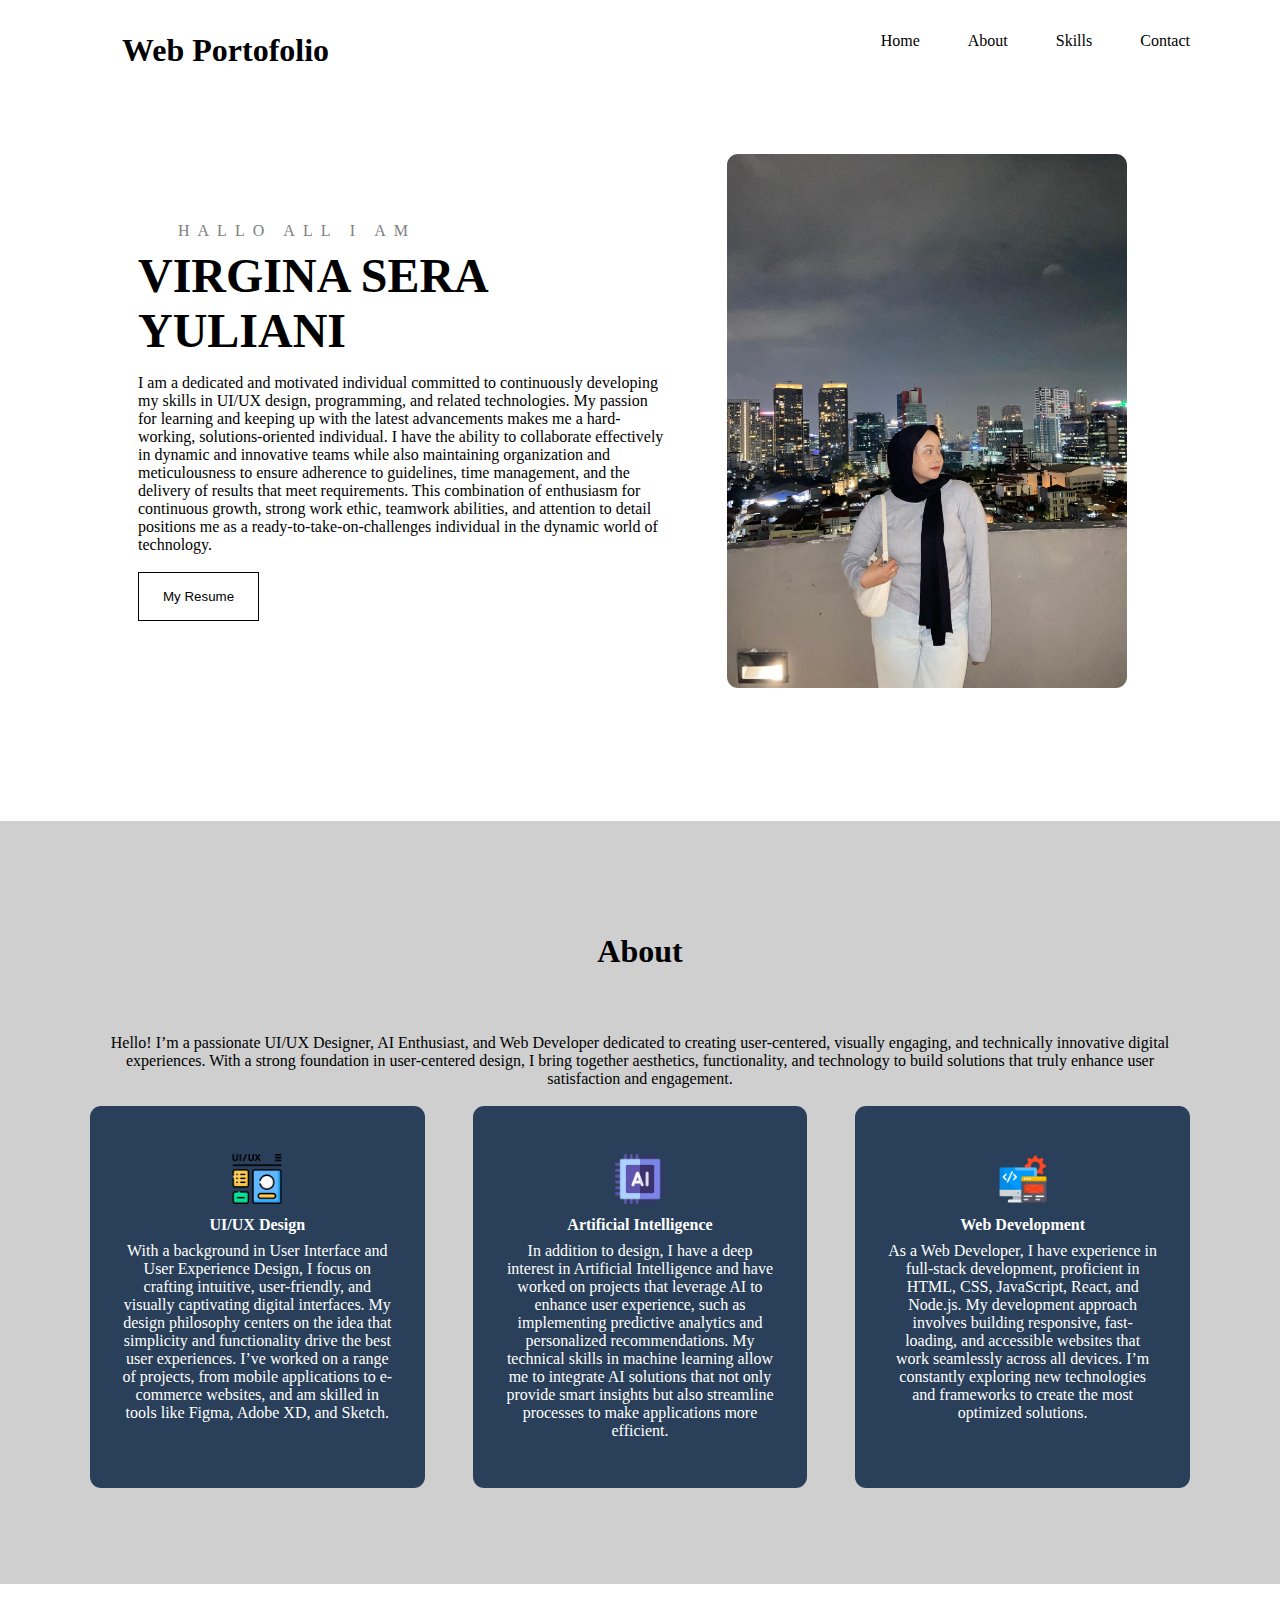
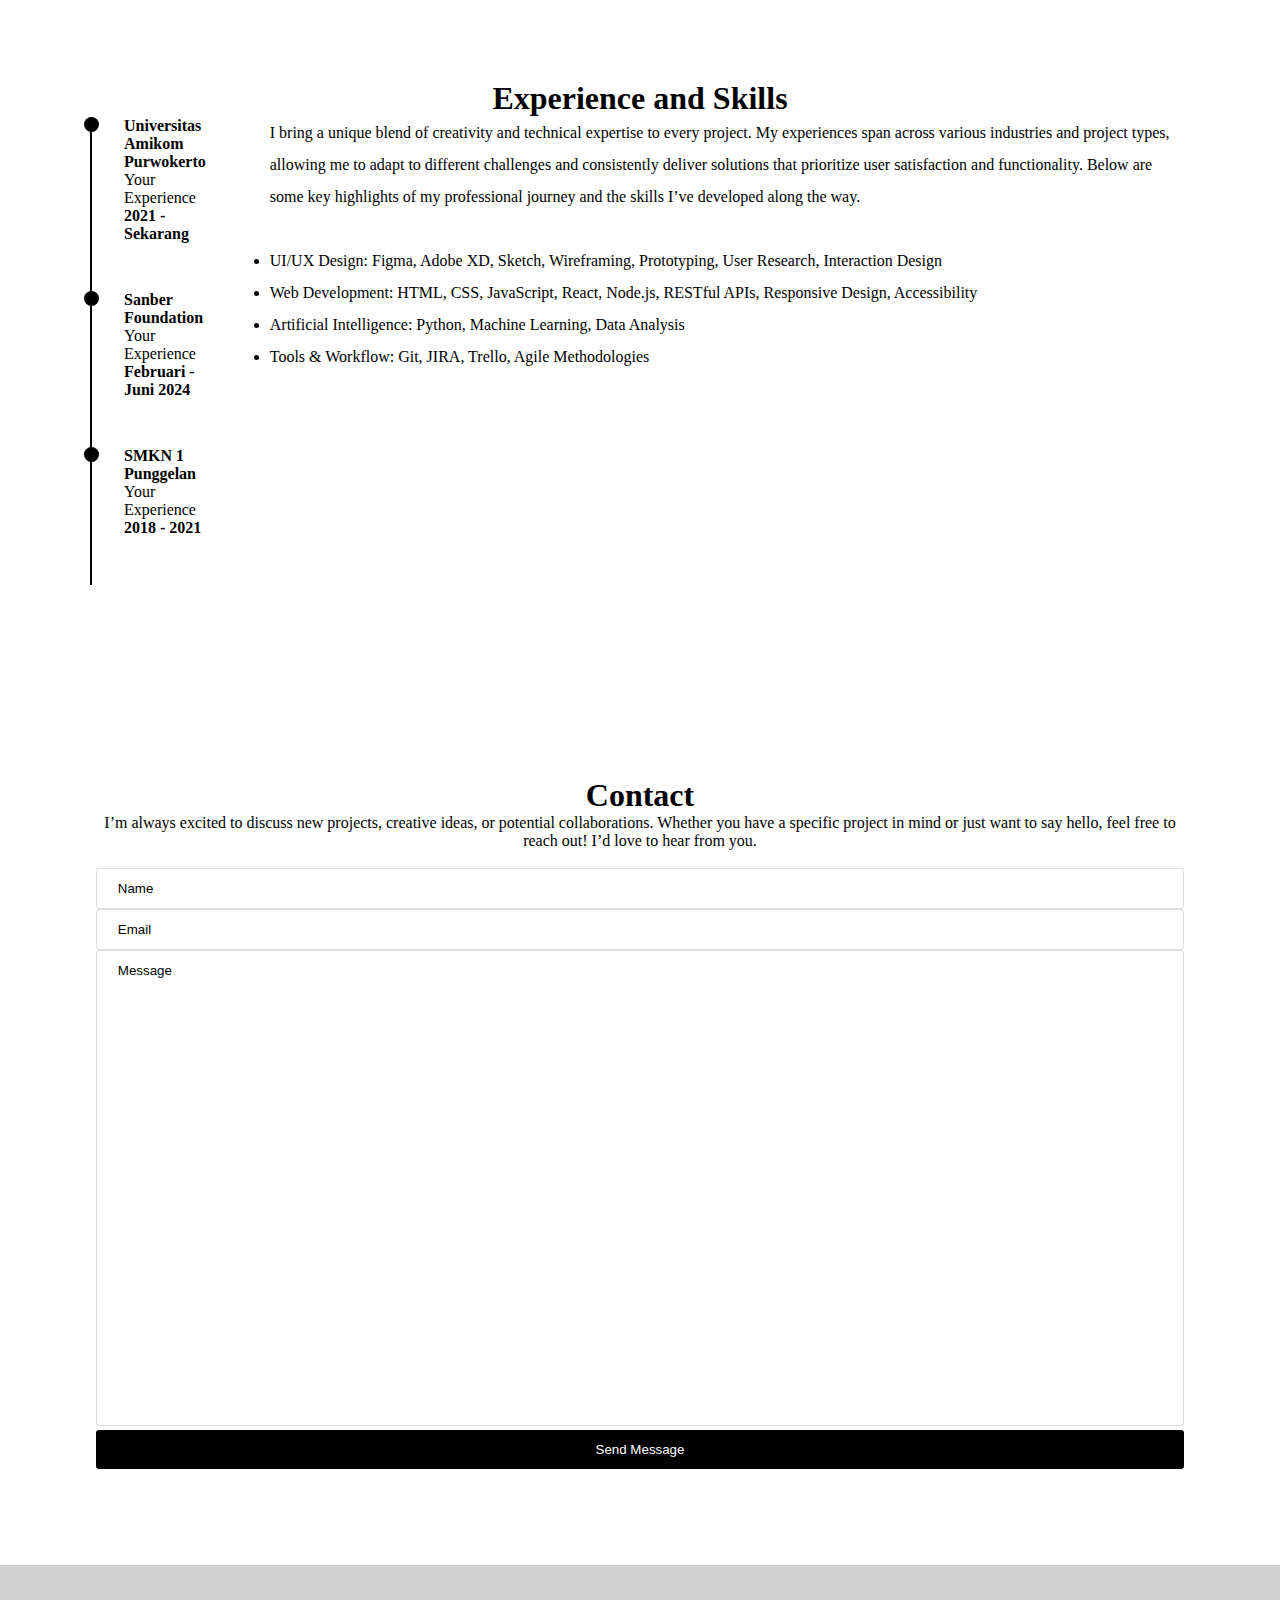
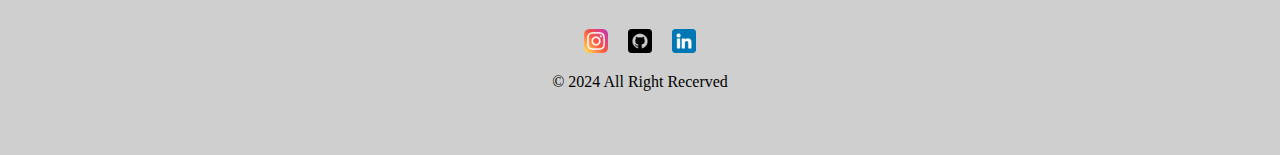
<file: WEB PORTOFOLIO/index.html>
<!DOCTYPE html>
<html lang="en">
<head>
    <meta charset="UTF-8">
    <meta name="viewport" content="width=device-width, initial-scale=1.0">
    <title>Web Portofolio</title>
    <link rel="stylesheet" href="style.css"/>
</head>
<body>
    <!-- Header -->
     <header>
        <div class="main-container">
        <div class="nav">
            <div class="logo">
                <a href="">Web Portofolio</a>
            </div>

            <nav>
                <ul>
                    <li> <a href="">Home</a></li>
                    <li> <a href="">About</a></li>
                    <li> <a href="">Skills</a></li>
                    <li> <a href="">Contact</a></li>
                </ul>
            </nav>
        </div>
        <section id="home">
            <div class="home-left">
                <h3  class="pre-title">Hallo all I am</h3>
                <h1 class="home-name">VIRGINA SERA YULIANI</h1>
                <p>I am a dedicated and motivated individual committed to continuously developing my skills in UI/UX design, programming, and related technologies. My passion for learning and keeping up with the latest advancements makes me a hard-working, solutions-oriented individual. I have the ability to collaborate effectively in dynamic and innovative teams while also maintaining organization and meticulousness to ensure adherence to guidelines, time management, and the delivery of results that meet requirements. This combination of enthusiasm for continuous growth, strong work ethic, teamwork abilities, and attention to detail positions me as a ready-to-take-on-challenges individual in the dynamic world of technology.

                </p>
                <br>
                <a href="">
                    <button class="btn">My Resume</button>
                </a>
            </div>
            <div class="home-right">
                <img src="img/Profile.jpg" alt="fotokita"/>
            </div>
        </section>
      </div>
    </header>
<!--End of Header-->

<!--About-->
<section id="about">
    <div class="main-container">
        <h1 class="section-title-about">About</h1>
        <p style="text-align: center;">
            Hello! I’m a passionate UI/UX Designer, AI Enthusiast, and Web Developer dedicated to creating user-centered, visually engaging, and technically innovative digital experiences. With a strong foundation in user-centered design, I bring together aesthetics, functionality, and technology to build solutions that truly enhance user satisfaction and engagement.
        </p>
        <br>
        
        <div class="grid-3">
            <!--About 1-->
            <div class="about">
            <div class="about-icon">
                <img src="img/uiux.png" alt="UI/UX" width="50" height="50" viewbox="0 0 50 50">
            </div>
            <h4>UI/UX Design</h4>
            <p>
                With a background in User Interface and User Experience Design, I focus on crafting intuitive, user-friendly, and visually captivating digital interfaces. My design philosophy centers on the idea that simplicity and functionality drive the best user experiences. I’ve worked on a range of projects, from mobile applications to e-commerce websites, and am skilled in tools like Figma, Adobe XD, and Sketch.
            </p>
        </div>

         <!--About 2-->
         <div class="about">
            <div class="about-icon">
                <img src="img/Artificial_Intelligence.png" alt="AI"  width="50" height="50" viewbox="0 0 50 50">
            </div>
            <h4>Artificial Intelligence</h4>
            <p>
                In addition to design, I have a deep interest in Artificial Intelligence and have worked on projects that leverage AI to enhance user experience, such as implementing predictive analytics and personalized recommendations. My technical skills in machine learning allow me to integrate AI solutions that not only provide smart insights but also streamline processes to make applications more efficient.
            </p>
        </div>
    

         <!--About 3-->
         <div class="about">
            <div class="about-icon">
                <img src="img/WebDEVE.png" alt="WEB"  width="50" height="50" viewbox="0 0 50 50">
            </div>
            <h4>Web Development</h4>
            <p>
                As a Web Developer, I have experience in full-stack development, proficient in HTML, CSS, JavaScript, React, and Node.js. My development approach involves building responsive, fast-loading, and accessible websites that work seamlessly across all devices. I’m constantly exploring new technologies and frameworks to create the most optimized solutions.
            </p>
        </div>
    </div>
</section>
<!--End About-->

<!--Skill dan Experiens-->
<section id="skills">
    <div class="skill main-container">
        <h1 class="section-title-skills">Experience and Skills</h1>
        <div class="skills-grid">
            <div class="skills-left">
            <!--Experience 1-->
            <div class="experience">
                <div class="line">
                    <div></div>
                </div>

                <div class="perience-info">
                    <h4 class="experience-title">Universitas Amikom Purwokerto</h4>
                    <p>Your Experience</p>
                    <h4 class="experience-date">2021 - Sekarang</h4>
                </div>
            </div>

            <!--Experience 2-->
            <div class="experience">
                <div class="line">
                    <div></div>
                </div>

                <div class="perience-info">
                    <h4 class="experience-title">Sanber Foundation</h4>
                    <p>Your Experience</p>
                    <h4 class="experience-date">Februari - Juni 2024</h4>
                </div>
            </div>

            <!--Experience 3-->
            <div class="experience">
                <div class="line">
                    <div></div>
                </div>

                <div class="perience-info">
                    <h4 class="experience-title">SMKN 1 Punggelan</h4>
                    <p>Your Experience</p>
                    <h4 class="experience-date">2018 - 2021</h4>
                </div>
            </div>
        </div>

        <div class="skills-right">
            <p>I bring a unique blend of creativity and technical expertise to every project. My experiences span across various industries and project types, allowing me to adapt to different challenges and consistently deliver solutions that prioritize user satisfaction and functionality. Below are some key highlights of my professional journey and the skills I’ve developed along the way.</p>
            <div class="skills-list">
                <br>
                <ul>
                    <li>UI/UX Design: Figma, Adobe XD, Sketch, Wireframing, Prototyping, User Research, Interaction Design</li>
                    <li>Web Development: HTML, CSS, JavaScript, React, Node.js, RESTful APIs, Responsive Design, Accessibility</li>
                    <li>Artificial Intelligence: Python, Machine Learning, Data Analysis</li>
                    <li>Tools & Workflow: Git, JIRA, Trello, Agile Methodologies</li>
                </ul>

            </div>
        </div>
    </div>
</section>
<!--End Experience and Skills-->

<!--Contact-->
<section id="contact">
    <div class="contact main-cointainer">
        <div style="text-align: center;">
        <h1>Contact</h1>
        <p>I’m always excited to discuss new projects, creative ideas, or potential collaborations. Whether you have a specific project in mind or just want to say hello, feel free to reach out! I’d love to hear from you.
        </p>
        <br>
    </div>


    <form class="contact-from">
        <div>
            <input type="text" name="name" placeholder="Name">
        </div>

        <div>
            <input type="email" name="email" placeholder="Email">
        </div>

        <div>
            <textarea name="message" id="message" cols="30" rows="30" placeholder="Message"></textarea>
        </div>

        <div>
            <button class="btn-submit">Send Message</button>
        </div>
    </div>
    </form>
</section>
<!-- End Contact-->

<!--Footer Section-->
<footer>
    <div class="footer-icons">
        <a href="https://www.instagram.com/virginaseraa/">
            <img src="img/instagram.png" alt="" width="24" height="24" viewbox="0 0 24 24">
        </a>

        <a href="https://github.com/virginasera?tab=repositories">
            <img src="img/github_3291695.png" alt="" width="24" height="24" viewbox="0 0 24 24">
        </a>

        <a href="http://www.linkedin.com/in/virgina-sera-yuliani-13b929307">
            <img src="img/linkedin_3536505.png" alt="" width="24" height="24" viewbox="0 0 24 24">
        </a>
    </div>

    <p>&#169; 2024 All Right Recerved</p>
</footer>
<!--End Footer Section-->
    </body>
</html>
</file>
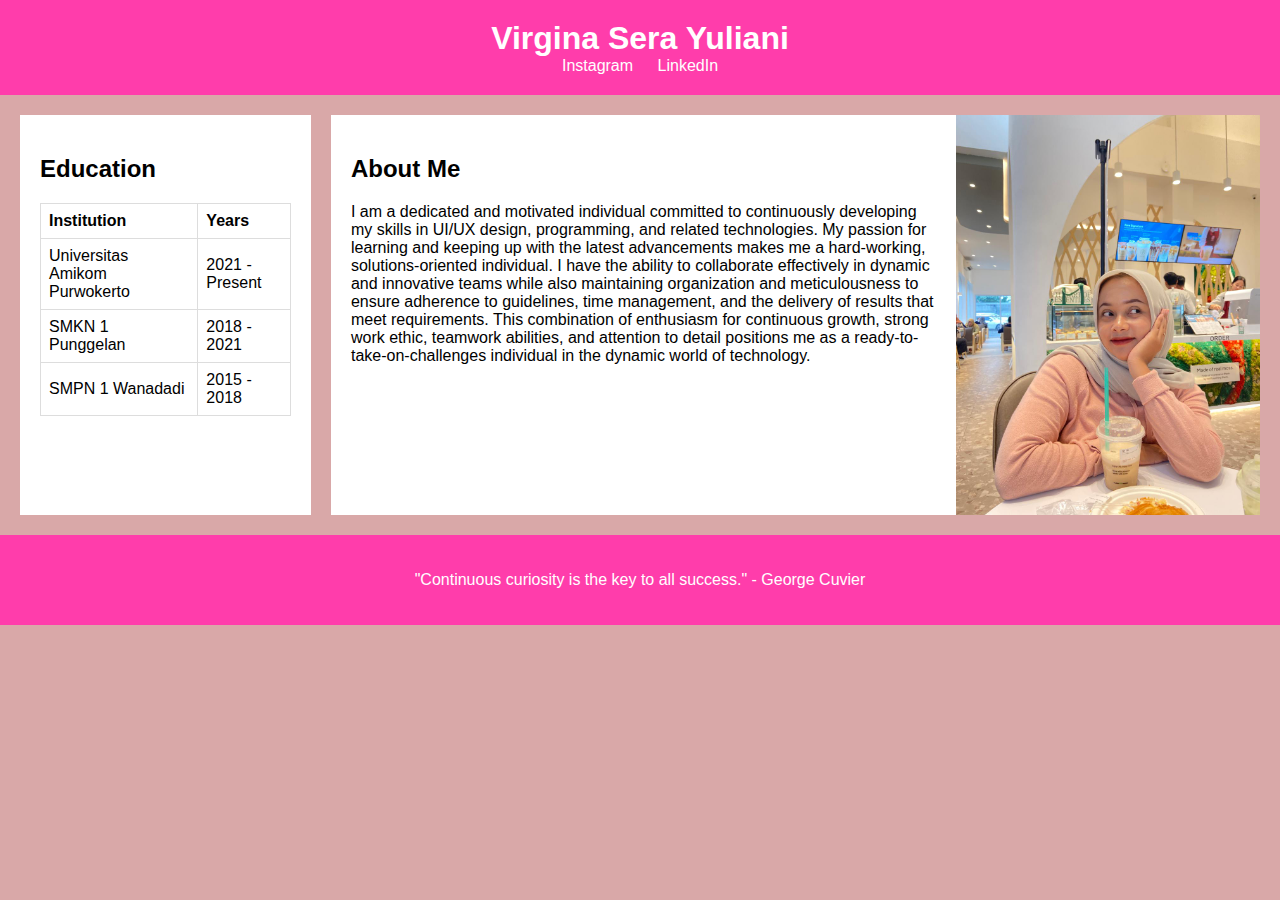
<file: Portofolio/Portofolio/index.html>
<!DOCTYPE html>
<html lang="en">
<head>
  <meta charset="UTF-8">
  <meta name="viewport" content="width=device-width, initial-scale=1.0">
  <title>Personal Data</title>
  <link rel="stylesheet" href="style.css">
</head>
<body>
  <header>
    <h1>Virgina Sera Yuliani</h1>
    <nav>
      <ul>
        <li><a href="https://www.instagram.com/virginaseraa?igsh=MXhreG5vZGRzdWg3Zg==" target="_blank">Instagram</a></li>
        <li><a href="http://www.linkedin.com/in/virgina-sera-yuliani-13b929307" target="_blank">LinkedIn</a></li>
      </ul>
    </nav>
  </header>
    
  <main>
    <aside class="sidebar">
      <h2>Education</h2>
      <table>
        <tr>
          <th>Institution</th>
          <th>Years</th>
        </tr>
        <tr>
          <td>Universitas Amikom Purwokerto</td>
          <td>2021 - Present</td>
        </tr>
        <tr>
          <td>SMKN 1 Punggelan</td>
          <td>2018 - 2021</td>
        </tr>
        <tr>
          <td>SMPN 1 Wanadadi</td>
          <td>2015 - 2018</td>
        </tr>
      </table>
    </aside>

    <section class="content">
      <h2>About Me</h2>
      <p>I am a dedicated and motivated individual committed to continuously developing my skills in UI/UX design, programming, and related technologies. My passion for learning and keeping up with the latest advancements makes me a hard-working, solutions-oriented individual. I have the ability to collaborate effectively in dynamic and innovative teams while also maintaining organization and meticulousness to ensure adherence to guidelines, time management, and the delivery of results that meet requirements. This combination of enthusiasm for continuous growth, strong work ethic, teamwork abilities, and attention to detail positions me as a ready-to-take-on-challenges individual in the dynamic world of technology.</p>
    </section>
    <img src="Foto.jpeg">
  </main>

  <footer>
    <p>"Continuous curiosity is the key to all success." - George Cuvier</p>
  </footer>

</body>
</html>
</file>
<file: WEB PORTOFOLIO/style.css>
* {
    margin: 0;
    padding: 0;
    box-sizing: border-box;
}

body {
    font-family: "Roboto", sans-sarif;
}

p {
    font-size: 1rem; /*16px*/
    line-height: 1,9rem; /*20px*/
}

a {
    text-decoration: none;
}

.main-container {
    width: 1100px;
    margin: 0 auto;
}

/*button*/
.btn {
    padding: 1rem 1.5rem;
    background: white;
    border: 1.5px solid black;
    cursor: pointer;
}

/*title*/
.pre-title  {
    text-transform: uppercase;
    letter-spacing: 0.5rem;
    color: grey;
    position: relative;
    padding-left: 40px;
    width: fit-content;
    font-weight: 400;
    font-size: 1rem;
}

.pre-title::before{
    contain: "";
    width: 20px;
    height: 1px;
    background: black;
    position: absolute;
    left: 0;
    top: 50%;
}

/*logo dan daftar menu*/
.nav {
    display: flex;
    justify-content: space-between;
    padding: 2rem 0;
    transition: 0.2s ease-in-out;
    -webkit-transition: 0.2s ease-in-out;
    -moz-transition: 0.2s ease-in-out;
    -ms-transition: 0.2s ease-in-out;
    -o-transition: 0.2s ease-in-out;
}

.nav ul {
    list-style: none;
    display: flex;
    gap: 3rem;
}

.logo {
    display: flex;
    align-items: center;
    font-weight: 700;
    font-size: 2rem;
    margin-left: 2rem;
}

.logo a {
    color: black;
}

nav ul li a {
    color: black;
}

/*Home Section*/
#home {
    height: 720px;
    display: grid;
    grid-template-columns: 1fr 1fr;
    align-items: center;
}

.home-name {
    font-size: 3rem;
    font-weight: 700px;
    margin: 0.5rem 0 1rem;
    color: black;
}

.home-right img {
    width: 400px;
    border-radius: 0.7rem;
    -webkit-border-radius: 0.7rem;
    -moz-border-radius: 0.7rem;
    -ms-border-radius: 0.7rem;
    -o-border-radius: 0.7rem;
}

.home-right {
    display: flex;
    justify-content: center;
}

section {
    padding-left: 3rem;
    padding-bottom: 5rem;
}

/*About Section*/
#about {
    background-color: rgb(207,207,207);
    padding: 6rem 0;
}

.section-title-about {
    text-align: center;
    margin: 1rem 0 4rem;
}

/*Layout*/
.grid-3 {
    display: grid;
    grid-template-columns: repeat(auto-fit, minmax(250px, 1fr));
    gap: 3rem;
}

.about {
    padding: 3rem 2rem;
    text-align: center;
    background: rgb(42, 63, 89);
    border-radius: 0.7rem;
    -webkit-border-radius: 0.7rem;
    -moz-border-radius: 0.7rem;
    -ms-border-radius: 0.7rem;
    -o-border-radius: 0.7rem;
}

.about h4 {
    color: white;
    margin: 0.5rem 0;
}

.about p {
    color: white;
}

.about.icon {
    background-color: rgb(207,207,207);
    width: fit-content;
    margin: 0 auto;
    padding: 1rem 1.3rem;
    border-radius: 0.5rem;
    -webkit-border-radius: 0.5rem;
    -moz-border-radius: 0.5rem;
    -ms-border-radius: 0.5rem;
    -o-border-radius: 0.5rem;
}
/*End About*/

/*Skill and Experience*/
#skills {
    padding: 6rem 0;
    background: white;
}

.section-title-skills {
    text-align: center;
    margin: 1rem 0 4 rem;
}

.skills-grid {
    display: flex;
    grid-template-columns: repeat(auto-fit, minmax(350px, 1fr));
    gap: 3rem;
}

.experience {
    display: flex;
    gap: 2rem;
}

.experience line{
    padding: 0 0.7rem;
}

.experience .line div {
    width: 2px;
    height: 100%;
    background: black;
    position: relative;
}

.experience-info {
    margin: 0.3rem 0;
}

.experience-date {
    margin-bottom: 3rem;
}

.experience .line div::before {
    content: "";
    width: 15px;
    height: 15px;
    background: black;
    border-radius: 50%;
    -webkit-border-radius: 50%;
    -moz-border-radius: 50%;
    -ms-border-radius: 50%;
    -o-border-radius: 50%;
    position: absolute;
    left: -6px;
}

skills-list {
    display: grid;
    grid-template-columns: 1fr 1fr;
    margin-top: 1.5rem;
}

.skills-right {
    line-height: 2rem;
    padding: 0 1rem;
}
/* End Skill and Experience*/

/* Contact section*/

#contact {
    padding: 6rem;
}

.contact-fromdiv {
    margin-bottom: 1.4rem;
}

.contact-from input,
.contact-from textarea {
    width: 100%;
    padding: 0.75rem 1.3rem;
    font-family: "Roboto", sans-serif;
    background: white;
    border: 1px solid gainsboro;
    border-radius: 3px;
    resize: none;
}

.contact-from input::placeholder,
.contact-from textarea::placeholder {
    color: black;
}

.contact-from input:focus,
.contact-from textarea:focus {
    outline: none;
    border: 1px solid gray;
}

.btn-submit {
    width: 100%;
    padding: 0.75rem 1.3rem;
    background-color: black;
    color: white;
    border: none;
    border-radius: 3px;
    -webkit-border-radius: 3px;
    -moz-border-radius: 3px;
    -ms-border-radius: 3px;
    -o-border-radius: 3px;
    cursor: pointer;
    transition: 0.2s ease-in-out;
    -webkit-transition: 0.2s ease-in-out;
    -moz-transition: 0.2s ease-in-out;
    -ms-transition: 0.2s ease-in-out;
    -o-transition: 0.2s ease-in-out;
}

.btn-submit::hover {
    background-color: rgb(207,207,207);
    color: black;
}
/* End Contact section*/

/*Footer*/
footer {
    margin-bottom: 0;
    padding: 4rem 0;
    background: rgb(207,207,207);
    text-align: center;
}

.footer-icons {
    margin-bottom: 1rem;
}

.footer-icons a {
    margin: 0 0.5rem;
}

.footer-icons a::hover {
    fill: black;
}

.footer-icons {
    fill: gray;
}
</file>
<file: Portofolio/Portofolio/style.css>
img {
  width: 450px;
  height: 400px;
}
body {
    font-family: sans-serif;
    margin: 0;
    padding: 0;
    background-color: #d9a8a8;
  }
  
  header {
    background-color: #ff3dab;
    color: white;
    padding: 20px;
    text-align: center;
  }
  
  header h1 {
    margin: 0;
  }
  
  nav ul {
    list-style: none;
    margin: 0;
    padding: 0;
    text-align: center;
  }
  
  nav li {
    display: inline-block;
    margin: 0 10px;
  }
  
  nav a {
    color: white;
    text-decoration: none;
  }
  
  nav a:hover {
    text-decoration: underline;
  }
  
  main {
    display: flex;
    padding: 20px;
  }
  
  .sidebar {
    width: 30%;
    background-color: white;
    padding: 20px;
    margin-right: 20px;
  }
  
  .content {
    width: 70%;
    background-color: white;
    padding: 20px;
  }
  
  table {
    width: 100%;
    border-collapse: collapse;
    margin-top: 20px;
  }
  
  th, td {
    border: 1px solid #ddd;
    padding: 8px;
    text-align: left;
  }
  
  footer {
    background-color: #ff3dab;
    color: white;
    padding: 20px;
    text-align: center;
  }
</file>
